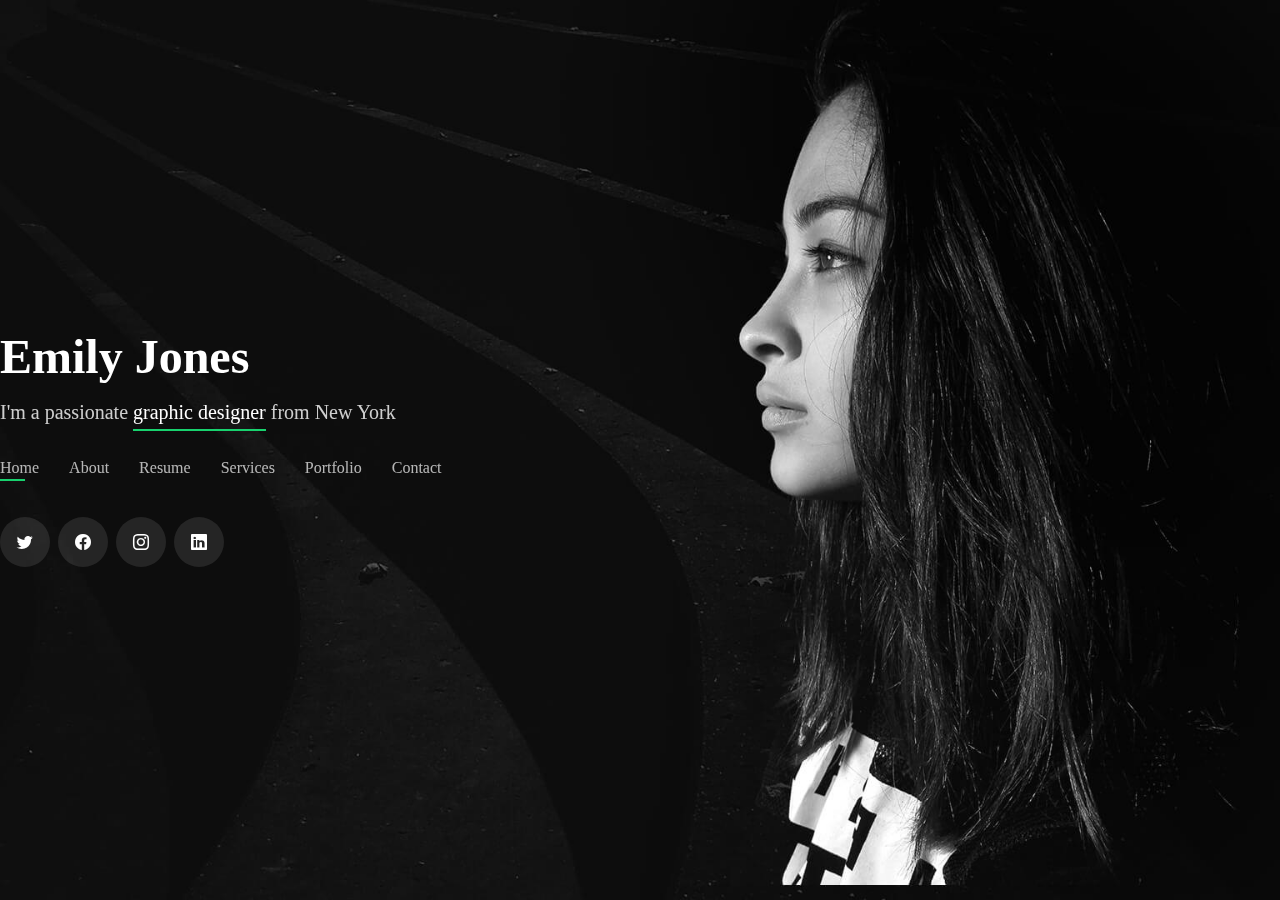
<file: min-pro/HTML/index.html>
<!DOCTYPE html>
<html lang="en">
  <head>
    <meta charset="UTF-8" />
    <meta http-equiv="X-UA-Compatible" content="IE=edge" />
    <meta name="viewport" content="width=device-width, initial-scale=1.0" />
    <title>Emily jones</title>
    <link
      href="https://cdn.jsdelivr.net/npm/bootstrap@5.3.0-alpha3/dist/css/bootstrap.min.css"
      rel="stylesheet"
      integrity="sha384-KK94CHFLLe+nY2dmCWGMq91rCGa5gtU4mk92HdvYe+M/SXH301p5ILy+dN9+nJOZ"
      crossorigin="anonymous"
    />
    <link
      rel="stylesheet"
      href="https://cdn.jsdelivr.net/npm/bootstrap-icons@1.10.5/font/bootstrap-icons.css"
    />
    <link rel=" stylesheet" href="../index.css" />
  </head>
  <body>
    <section id="home">
      <div class="container">
        <h1>Emily Jones</h1>
        <p>I'm a passionate <span>graphic designer</span> from New York</p>
        <nav class="navbar">
          <ul>
            <li>
              <a class="c1 active" href="">Home</a>
            </li>
            <li><a class="c1" href="./about.html">About</a></li>
            <li><a class="c1" href="./Resume.html">Resume</a></li>
            <li><a class="c1" href="./Sevices.html">Services</a></li>
            <li><a class="c1" href="./Portfolio.html">Portfolio</a></li>
            <li><a class="c1" href="./contact.html">Contact</a></li>
          </ul>
        </nav>
        <div class="social-links">
          <a href="#" class="twitter"><i class="bi bi-twitter"></i></a>
          <a href="#" class="facebook"><i class="bi bi-facebook"></i></a
          ><a href="#" class="instagram"><i class="bi bi-instagram"></i></a
          ><a href="#" class="linkedin"><i class="bi bi-linkedin"></i></a>
        </div>
      </div>
    </section>
    <script
      src="https://cdn.jsdelivr.net/npm/bootstrap@5.3.0-alpha3/dist/js/bootstrap.bundle.min.js"
      integrity="sha384-ENjdO4Dr2bkBIFxQpeoTz1HIcje39Wm4jDKdf19U8gI4ddQ3GYNS7NTKfAdVQSZe"
      crossorigin="anonymous"
    ></script>
    <script src="../index.js"></script>
  </body>
</html>
</file>
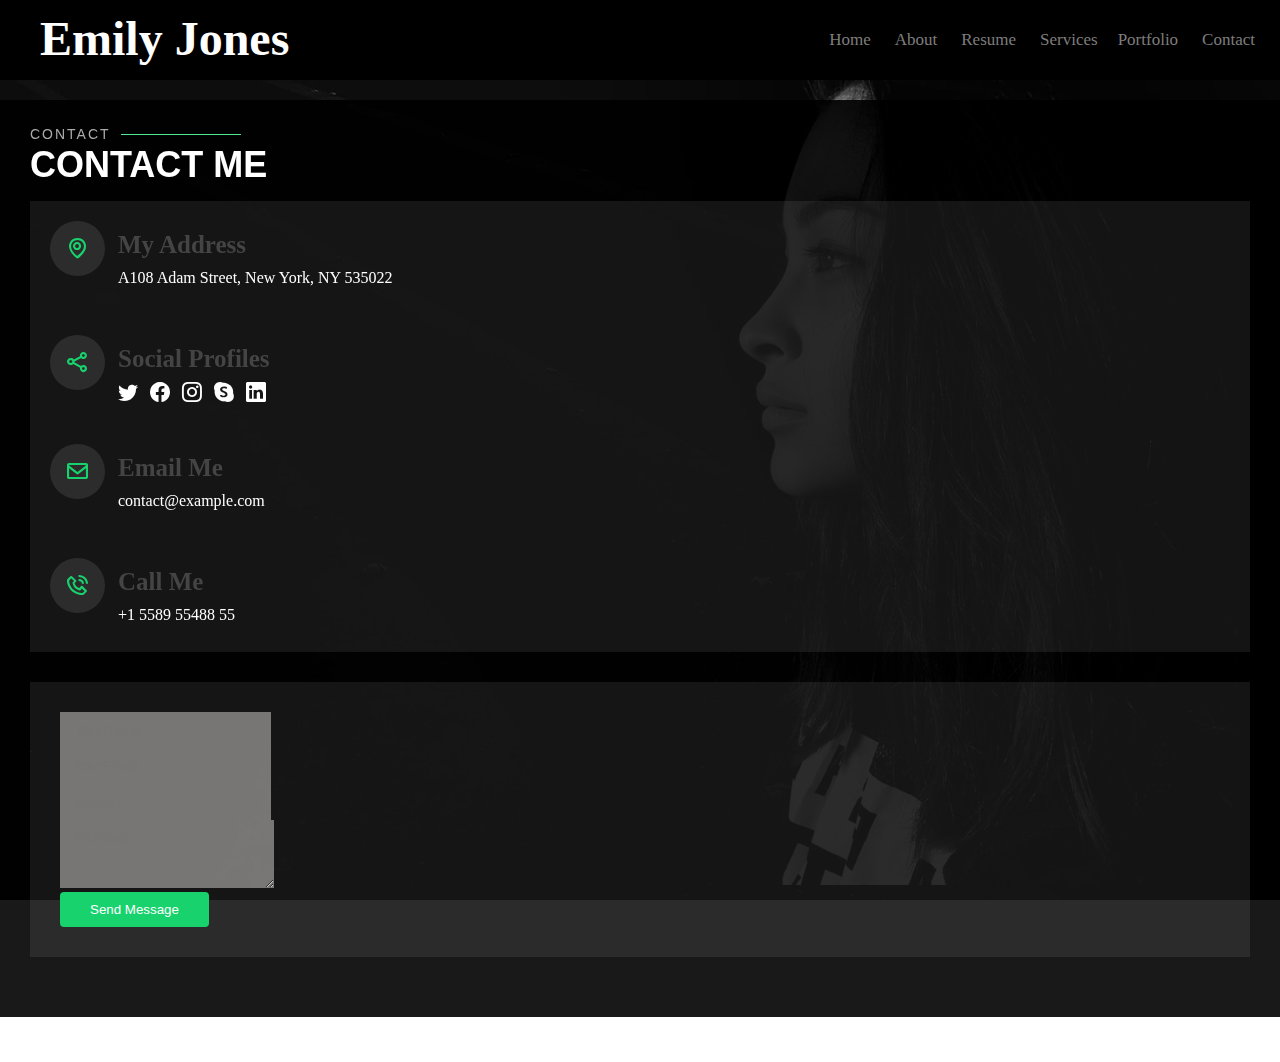
<file: min-pro/HTML/contact.html>
<!DOCTYPE html>
<html lang="en">
  <head>
    <meta charset="UTF-8" />
    <meta http-equiv="X-UA-Compatible" content="IE=edge" />
    <meta name="viewport" content="width=device-width, initial-scale=1.0" />
    <title>Contact</title>
    <link
      href="https://cdn.jsdelivr.net/npm/bootstrap@5.3.0-alpha3/dist/css/bootstrap.min.css"
      rel="stylesheet"
      integrity="sha384-KK94CHFLLe+nY2dmCWGMq91rCGa5gtU4mk92HdvYe+M/SXH301p5ILy+dN9+nJOZ"
      crossorigin="anonymous"
    />
    <link
      rel="stylesheet"
      href="https://cdn.jsdelivr.net/npm/bootstrap-icons@1.10.5/font/bootstrap-icons.css"
    />
    <link rel=" stylesheet" href="../vendor/boxicons/css/boxicons.min.css" />
    <link rel=" stylesheet" href="../index.css" />
  </head>
  <body>
    <section id="nav">
      <div class="container">
        <h1 class="text-about">Emily Jones</h1>
        <div class="boxs">
          <div class="bar1"></div>
          <div class="bar2"></div>
          <div class="bar3"></div>
        </div>

        <div class="nv">
          <a href="./index.html">Home</a>
          <a href="./about.html">About</a>
          <a href="./Resume.html">Resume</a>
          <a href="./Sevices.html">Services</a
          ><a href="./Portfolio.html">Portfolio</a>
          <a href="./contact.html">Contact</a>
        </div>
      </div>
    </section>
    <section id="Contact" class="contact section-show">
      <div class="container contact-me">
        <div class="section-title">
          <h2>CONTACT</h2>
          <p>CONTACT ME</p>
        </div>
        <div class="row d-flex gy-3">
          <div class="col-md-6">
            <div class="info-box">
              <span> <i class="bx bx-map"></i></span>
              <h3>My Address</h3>
              <p>A108 Adam Street, New York, NY 535022</p>
            </div>
          </div>
          <div class="col-md-6">
            <div class="info-box">
              <span> <i class="bx bx-share-alt"></i></span>
              <h3>Social Profiles</h3>
              <ul>
                <li><i class="bi bi-twitter"></i></li>
                <li><i class="bi bi-facebook"></i></li>
                <li><i class="bi bi-instagram"></i></li>
                <li><i class="bi bi-skype"></i></li>
                <li><i class="bi bi-linkedin"></i></li>
              </ul>
            </div>
          </div>
          <div class="col-md-6">
            <div class="info-box">
              <span> <i class="bx bx-envelope"></i></span>
              <h3>Email Me</h3>
              <p>contact@example.com</p>
            </div>
          </div>
          <div class="col-md-6">
            <div class="info-box">
              <span> <i class="bx bx-phone-call"></i></span>
              <h3>Call Me</h3>
              <p>+1 5589 55488 55</p>
            </div>
          </div>
        </div>
        <form action="" class="form-info">
          <div class="row d-flex justify-content-center gy-3">
            <div class="col-md-6 form-group">
              <input type="text" class="form-control" placeholder="YourName" />
            </div>
            <div class="col-md-6 form-group">
              <input type="text" class="form-control" placeholder="YourEmail" />
            </div>
          </div>
          <div class="form-group mt-3">
            <input
              type="text"
              class="form-control"
              name="subject"
              id="subject"
              placeholder="Subject"
              required=""
            />
          </div>
          <div class="mb-3">
            <label
              for="exampleFormControlTextarea1"
              class="form-label"
              placeholder="Massage"
            ></label>
            <textarea
              placeholder="Massage "
              class="form-control"
              id="exampleFormControlTextarea1"
              rows="3"
            ></textarea>
          </div>
          <div class="text-center">
            <button type="submit">Send Message</button>
          </div>
        </form>
      </div>
    </section>
    <script
      src="https://cdn.jsdelivr.net/npm/bootstrap@5.3.0-alpha3/dist/js/bootstrap.bundle.min.js"
      integrity="sha384-ENjdO4Dr2bkBIFxQpeoTz1HIcje39Wm4jDKdf19U8gI4ddQ3GYNS7NTKfAdVQSZe"
      crossorigin="anonymous"
    ></script>
    <script src="../index.js"></script>
  </body>
</html>
</file>
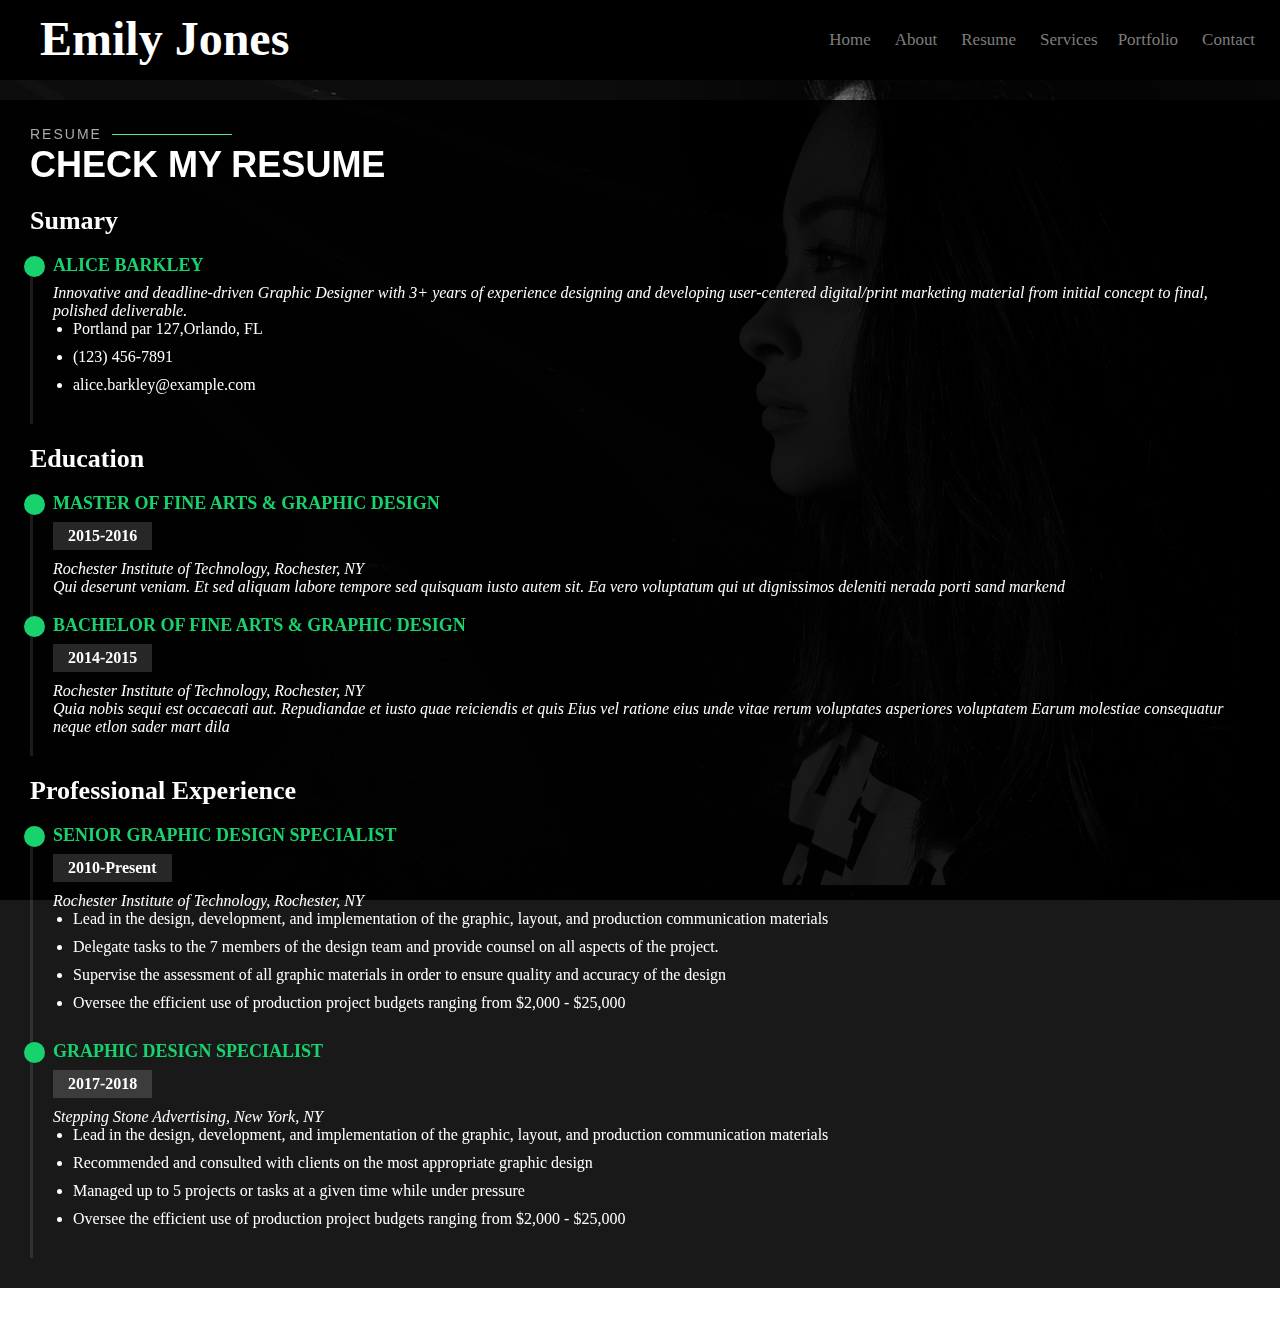
<file: min-pro/HTML/Resume.html>
<!DOCTYPE html>
<html lang="en">
  <head>
    <meta charset="UTF-8" />
    <meta http-equiv="X-UA-Compatible" content="IE=edge" />
    <meta name="viewport" content="width=device-width, initial-scale=1.0" />
    <title>Resume</title>
    <link rel="stylesheet" href="../index.css" />
    <link
      href="https://cdn.jsdelivr.net/npm/bootstrap@5.3.0-alpha3/dist/css/bootstrap.min.css"
      rel="stylesheet"
      integrity="sha384-KK94CHFLLe+nY2dmCWGMq91rCGa5gtU4mk92HdvYe+M/SXH301p5ILy+dN9+nJOZ"
      crossorigin="anonymous"
    />
    <link
      rel="stylesheet"
      href="https://cdn.jsdelivr.net/npm/swiper@9/swiper-bundle.min.css"
    />
    <link
      rel="stylesheet"
      href="https://cdn.jsdelivr.net/npm/bootstrap-icons@1.10.5/font/bootstrap-icons.css"
    />
    <link rel="stylesheet" href="../vendor/remixicon/remixicon.css" />
    <link rel="stylesheet" href="../vendor/boxicons/css/boxicons.min.css" />
  </head>
  <body>
    <section id="nav">
      <div class="container">
        <h1 class="text-about">Emily Jones</h1>
        <div class="boxs">
          <div class="bar1"></div>
          <div class="bar2"></div>
          <div class="bar3"></div>
        </div>

        <div class="nv">
          <a href="./index.html">Home</a>
          <a href="./about.html">About</a>
          <a href="./Resume.html">Resume</a>
          <a href="./Sevices.html">Services</a
          ><a href="./Portfolio.html">Portfolio</a>
          <a href="./contact.html">Contact</a>
        </div>
      </div>
    </section>
    <section id="Resume" class="Resume section-show">
      <div class="container Resume-me">
        <div class="section-title">
          <h2>RESUME</h2>
          <p>CHECK MY RESUME</p>
        </div>
        <div class="row d-flex">
          <div class="col-lg-6">
            <h2>Sumary</h2>
            <div class="Resume-box1 pb-0">
              <h3>ALICE BARKLEY</h3>
              <p>
                Innovative and deadline-driven Graphic Designer with 3+ years of
                experience designing and developing user-centered digital/print
                marketing material from initial concept to final, polished
                deliverable.
              </p>
              <ul>
                <li>Portland par 127,Orlando, FL</li>
                <li>(123) 456-7891</li>
                <li>alice.barkley@example.com</li>
              </ul>
            </div>
            <h2>Education</h2>
            <div class="Resume-box1">
              <h3>MASTER OF FINE ARTS & GRAPHIC DESIGN</h3>
              <h5>2015-2016</h5>
              <p>Rochester Institute of Technology, Rochester, NY</p>
              <p>
                Qui deserunt veniam. Et sed aliquam labore tempore sed quisquam
                iusto autem sit. Ea vero voluptatum qui ut dignissimos deleniti
                nerada porti sand markend
              </p>
            </div>
            <div class="Resume-box1">
              <h3>BACHELOR OF FINE ARTS & GRAPHIC DESIGN</h3>
              <h5>2014-2015</h5>
              <p>Rochester Institute of Technology, Rochester, NY</p>
              <p>
                Quia nobis sequi est occaecati aut. Repudiandae et iusto quae
                reiciendis et quis Eius vel ratione eius unde vitae rerum
                voluptates asperiores voluptatem Earum molestiae consequatur
                neque etlon sader mart dila
              </p>
            </div>
          </div>
          <div class="col-lg-6">
            <h2>Professional Experience</h2>
            <div class="Resume-box1">
              <h3>SENIOR GRAPHIC DESIGN SPECIALIST</h3>
              <h5>2010-Present</h5>
              <p>Rochester Institute of Technology, Rochester, NY</p>

              <ul>
                <li>
                  Lead in the design, development, and implementation of the
                  graphic, layout, and production communication materials
                </li>
                <li>
                  Delegate tasks to the 7 members of the design team and provide
                  counsel on all aspects of the project.
                </li>
                <li>
                  Supervise the assessment of all graphic materials in order to
                  ensure quality and accuracy of the design
                </li>
                <li>
                  Oversee the efficient use of production project budgets
                  ranging from $2,000 - $25,000
                </li>
              </ul>
            </div>

            <div class="Resume-box1">
              <h3>GRAPHIC DESIGN SPECIALIST</h3>
              <h5>2017-2018</h5>
              <p>Stepping Stone Advertising, New York, NY</p>

              <ul>
                <li>
                  Lead in the design, development, and implementation of the
                  graphic, layout, and production communication materials
                </li>
                <li>
                  Recommended and consulted with clients on the most appropriate
                  graphic design
                </li>
                <li>
                  Managed up to 5 projects or tasks at a given time while under
                  pressure
                </li>
                <li>
                  Oversee the efficient use of production project budgets
                  ranging from $2,000 - $25,000
                </li>
              </ul>
            </div>
          </div>
        </div>
      </div>
    </section>
    <script
      src="https://cdn.jsdelivr.net/npm/bootstrap@5.3.0-alpha3/dist/js/bootstrap.bundle.min.js"
      integrity="sha384-ENjdO4Dr2bkBIFxQpeoTz1HIcje39Wm4jDKdf19U8gI4ddQ3GYNS7NTKfAdVQSZe"
      crossorigin="anonymous"
    ></script>
    <script src="../index.js"></script>
  </body>
</html>
</file>
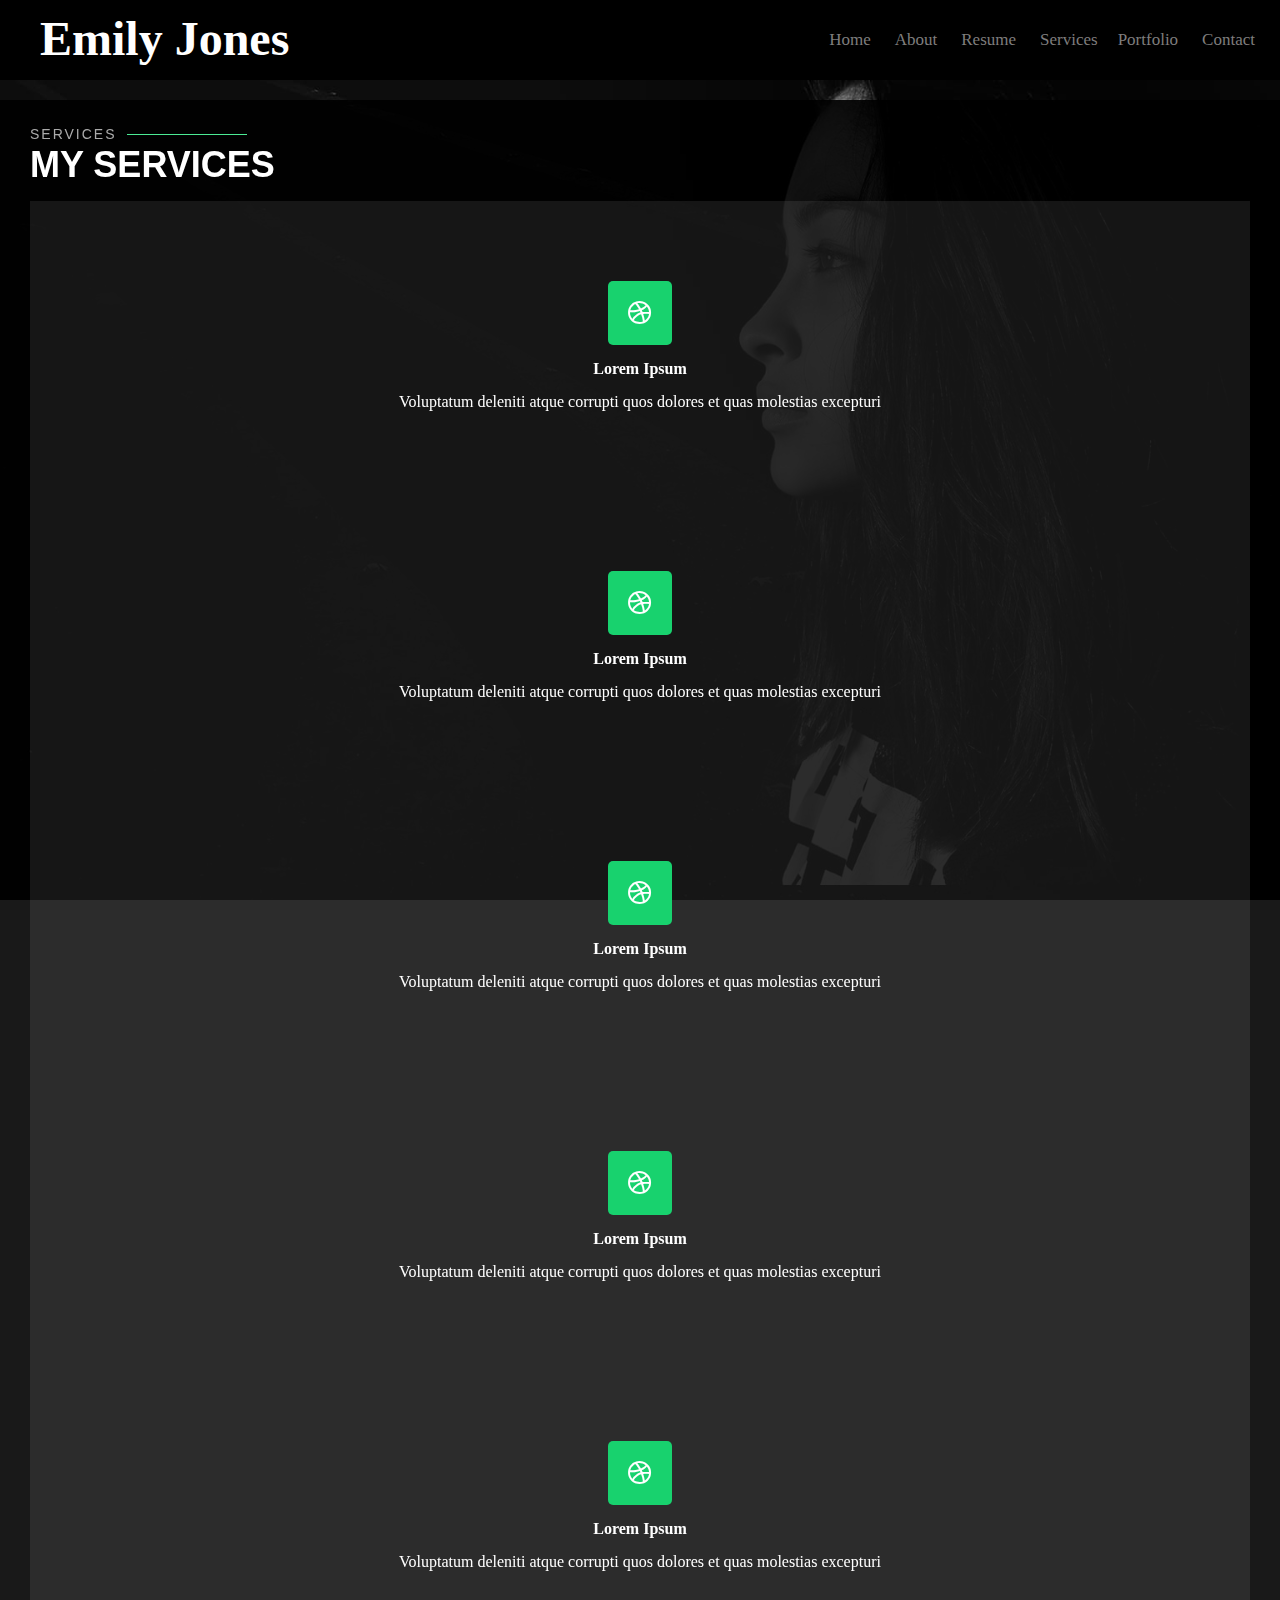
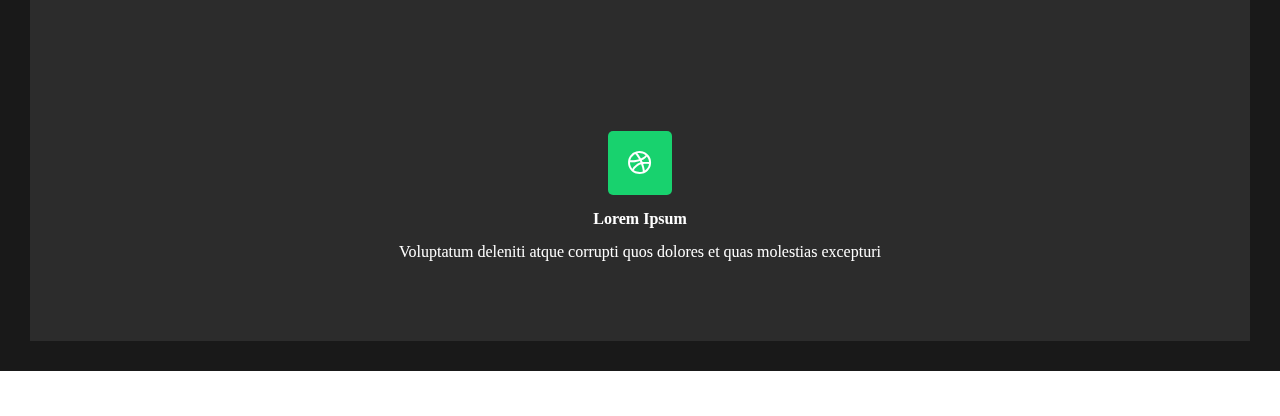
<file: min-pro/HTML/Sevices.html>
<!DOCTYPE html>
<html lang="en">
  <head>
    <meta charset="UTF-8" />
    <meta http-equiv="X-UA-Compatible" content="IE=edge" />
    <meta name="viewport" content="width=device-width, initial-scale=1.0" />
    <title>Serivces</title>
    <link
      href="https://cdn.jsdelivr.net/npm/bootstrap@5.3.0-alpha3/dist/css/bootstrap.min.css"
      rel="stylesheet"
      integrity="sha384-KK94CHFLLe+nY2dmCWGMq91rCGa5gtU4mk92HdvYe+M/SXH301p5ILy+dN9+nJOZ"
      crossorigin="anonymous"
    />
    <link
      rel="stylesheet"
      href="https://cdn.jsdelivr.net/npm/bootstrap-icons@1.10.5/font/bootstrap-icons.css"
    />
    <link rel=" stylesheet" href="../vendor/boxicons/css/boxicons.min.css" />
    <link rel=" stylesheet" href="../index.css" />
  </head>
  <body>
    <section id="nav">
      <div class="container">
        <h1 class="text-about">Emily Jones</h1>
        <div class="boxs">
          <div class="bar1"></div>
          <div class="bar2"></div>
          <div class="bar3"></div>
        </div>

        <div class="nv">
          <a href="./index.html">Home</a>
          <a href="./about.html">About</a>
          <a href="./Resume.html">Resume</a>
          <a href="./Sevices.html">Services</a
          ><a href="./Portfolio.html">Portfolio</a>
          <a href="./contact.html">Contact</a>
        </div>
      </div>
    </section>
    <section id="Services" class="services section-show">
      <div class="container services-me">
        <div class="section-title">
          <h2>SERVICES</h2>
          <p>MY SERVICES</p>
        </div>
        <div class="row d-flex gy-3">
          <div class="col-lg-4 col-md-6 d-flex align-items-stretch">
            <div class="card">
              <div class="card-icon">
                <i class="bx bxl-dribbble"></i>
              </div>
              <h4>Lorem Ipsum</h4>
              <p>
                Voluptatum deleniti atque corrupti quos dolores et quas
                molestias excepturi
              </p>
            </div>
          </div>
          <div class="col-lg-4 col-md-6">
            <div class="card">
              <div class="card-icon">
                <i class="bx bxl-dribbble"></i>
              </div>
              <h4>Lorem Ipsum</h4>
              <p>
                Voluptatum deleniti atque corrupti quos dolores et quas
                molestias excepturi
              </p>
            </div>
          </div>
          <div class="col-lg-4 col-md-6">
            <div class="card">
              <div class="card-icon">
                <i class="bx bxl-dribbble"></i>
              </div>
              <h4>Lorem Ipsum</h4>
              <p>
                Voluptatum deleniti atque corrupti quos dolores et quas
                molestias excepturi
              </p>
            </div>
          </div>
          <div class="col-lg-4 col-md-6">
            <div class="card">
              <div class="card-icon">
                <i class="bx bxl-dribbble"></i>
              </div>
              <h4>Lorem Ipsum</h4>
              <p>
                Voluptatum deleniti atque corrupti quos dolores et quas
                molestias excepturi
              </p>
            </div>
          </div>
          <div class="col-lg-4 col-md-6">
            <div class="card">
              <div class="card-icon">
                <i class="bx bxl-dribbble"></i>
              </div>
              <h4>Lorem Ipsum</h4>
              <p>
                Voluptatum deleniti atque corrupti quos dolores et quas
                molestias excepturi
              </p>
            </div>
          </div>
          <div class="col-lg-4 col-md-6">
            <div class="card">
              <div class="card-icon">
                <i class="bx bxl-dribbble"></i>
              </div>
              <h4>Lorem Ipsum</h4>
              <p>
                Voluptatum deleniti atque corrupti quos dolores et quas
                molestias excepturi
              </p>
            </div>
          </div>
        </div>
      </div>
    </section>
    <script
      src="https://cdn.jsdelivr.net/npm/bootstrap@5.3.0-alpha3/dist/js/bootstrap.bundle.min.js"
      integrity="sha384-ENjdO4Dr2bkBIFxQpeoTz1HIcje39Wm4jDKdf19U8gI4ddQ3GYNS7NTKfAdVQSZe"
      crossorigin="anonymous"
    ></script>
    <script src="../index.js"></script>
  </body>
</html>
</file>
<file: min-pro/index.css>
* {
  margin: 0;
  padding: 0;
  box-sizing: border-box;
}

body::before {
  content: "";
  position: fixed;
  background: #040404 url("./img/bg.jpg") top right no-repeat;
  background-size: cover;
  left: 0;
  right: 0;
  top: 0;
  height: 100vh;
  z-index: -1;
}

#home {
  transition: ease-in-out 0.3s;
  position: relative;
  height: 100vh;
  display: flex;
  align-items: center;
  z-index: 997;
  overflow-y: auto;
}

h1 {
  color: #fff;
  font-size: 48px;
  margin: 0;
  padding: 0;
  line-height: 1;
  font-weight: 700;
}
#home .container p {
  margin-top: 20px;
  font-size: 20px;
  color: rgba(255, 255, 255, 0.8);
}
#home .container p span {
  color: #fff;
  border-bottom: 2px solid #18d26e;
  padding-bottom: 6px;
}
.navbar {
  margin-top: 35px;
}
.navbar ul {
  padding: 0;
  margin: 0;
  display: flex;
  list-style-type: none;
  align-items: center;
}
.navbar li {
  position: relative;
}
.navbar li + li {
  margin-left: 30px;
}
.navbar li .c1 {
  cursor: pointer;
  text-decoration: none;
  display: flex;
  align-items: center;
  justify-content: space-between;
  color: rgba(255, 255, 255, 0.7);
  transition: all 2s;
}

.navbar .c1.active::before {
  width: 25px;
  content: "";
  left: 0;
  position: absolute;
  bottom: -4px;
  height: 2px;
  background-color: #18d26e;
}

.navbar .c1:hover::before {
  width: 25px;
  content: "";
  left: 0;
  position: absolute;
  bottom: -4px;
  height: 2px;

  background-color: #18d26e;
  transition: all 0.4s ease-in-out 0s;
}
.navbar li .c1:hover {
  color: #fff;
}
.social-links {
  display: flex;
  margin-top: 40px;
}
.social-links a {
  display: flex;
  justify-content: center;
  align-items: center;
  border-radius: 50%;
  color: #fff;
  margin-right: 8px;
  background-color: rgba(255, 255, 255, 0.1);
  width: 50px;
  height: 50px;
  line-height: 1px;
}
.social-links a:hover {
  background-color: #18d26e;
}
@media screen and (max-width: 678px) {
  #home .container {
    display: flex;
    flex-direction: column;
    align-items: center;
  }
  .navbar {
    display: none;
  }
}
/* About nav*/

#nav {
  background-color: #000000;
  z-index: 999;
  position: fixed;
  padding: 15px 0;
  width: 100%;
  display: block;
  transition: top 0.3s;
}

/* .nv a {
  display: flex;
  justify-content: center;
  color: #f2f2f2;
  text-align: center;
  padding: 14px 16px;
  cursor: pointer;
  text-decoration: none;
  margin: 0 10px;
  font-size: 17px;
  transition: all 2s;
  color: rgba(255, 255, 255, 0.7);
} */
.nv {
  float: right;
  padding: 15px;
  display: block;
}
.nv a {
  transition: all 2s;
  color: rgba(255, 255, 255, 0.7);
  margin: 0 10px;
  color: rgb(126, 125, 125);
  text-align: center;
  cursor: pointer;
  text-decoration: none;
  font-size: 17px;
}
.nv a:hover {
  padding-bottom: 1px;
  border-bottom: 2px solid #18d26e;
  transition: all 0.4s ease-in-out 0s;
}
.nv a:hover {
  color: #fff;
}

.text-about {
  float: left;
  display: block;

  color: #ffffff;
  text-align: center;

  text-decoration: none;
  font-weight: bolder;

  font-size: 48px;
  margin: 0 40px;

  line-height: 1;
}

.boxs {
  cursor: pointer;
}
.bar1,
.bar2,
.bar3 {
  position: relative;

  left: 10px;
  width: 35px;
  height: 5px;
  background-color: #333;
  margin: 6px 0;
  transition: 0.4s;
}

.change .bar1 {
  transform: translate(0, 11px) rotate(-45deg);
}

.change .bar2 {
  opacity: 0;
}

.change .bar3 {
  transform: translate(0, -11px) rotate(45deg);
}
@media screen and (max-width: 676px) {
  .text-about {
    display: none;
  }
  .nv {
    display: none;
  }
  .nv a {
    display: flex;
    justify-content: center;
    padding: 15px;
    margin: 5px;
  }
}
@media screen and (min-width: 676px) {
  .boxs {
    display: none;
  }
}
/*aboutme*/

#aboutme.section-show {
  top: 100px;
  bottom: auto;
  opacity: 1;
  padding-bottom: 45px;
}
#aboutme {
  overflow: hidden;
  position: absolute;
  width: 100%;
  top: 140px;
  bottom: 100%;
  opacity: 0;
  transition: ease-in-out 0.4s;
  z-index: 2;
}
#aboutme .container {
  background: rgba(0, 0, 0, 0.9);
  padding: 30px;
}
#aboutme .section-title h2 {
  font-size: 14px;
  font-weight: 500;

  line-height: 1px;
  margin: 0 0 20px 0;
  letter-spacing: 2px;
  text-transform: uppercase;
  color: #aaaaaa;
  font-family: "Poppins", sans-serif;
}
#aboutme .section-title h2::after {
  content: "";
  width: 120px;
  height: 1px;
  display: inline-block;
  background: #4ceb95;
  margin: 4px 10px;
}
#aboutme .section-title p {
  margin: -5px 0 15px 0;
  font-size: 36px;
  font-weight: 700;
  text-transform: uppercase;
  font-family: "Poppins", sans-serif;
  color: #fff;
}
.content {
  color: #fff;
  padding: 0;
  margin: 0;
}

.about-me .content ul li {
  margin-bottom: 20px;
  display: flex;
  align-items: center;
}
.about-me .content ul i {
  font-size: 16px;
  margin-right: 5px;
  color: #18d26e;
  line-height: 0;
}
.about-me .content ul strong {
  margin-right: 10px;
}

.content p {
  margin-top: 10px;
}
.content h3 {
  color: #18d26e;
  margin: 0;
  font-weight: 700;
  font-size: 26px;
}
.container .content ul {
  list-style: none;
  padding: 0;
}
.about-me .content p:last-child {
  margin-bottom: 0;
}
.counter .shadow {
  color: #fff;
  position: relative;
  padding: 30px 30px 25px 30px;
  width: 100%;
  padding: 20px;
  text-align: center;
  background: rgba(255, 255, 255, 0.08);
}
.shadow i {
  color: #18d26e;
  font-size: 25px;
  border-radius: 50px;
  padding: 12px;
  transform: translateX(-50%);
  position: absolute;
  top: -25px;
  line-height: 0;
  left: 50%;
  background: rgba(255, 255, 255, 0.1);
}
.counter .shadow span {
  padding: 10px 0;
  font-size: 36px;
  display: block;
  font-weight: 600;
  color: #fff;
}
.counter .shadow p {
  padding: 10px 0;
  margin: 0;
  font-family: "Raleway", sans-serif;
  font-size: 14px;
}
.skills .skill-title h2 {
  font-size: 14px;
  font-weight: 500;

  line-height: 1px;
  margin: 0 0 20px 0;
  letter-spacing: 2px;
  text-transform: uppercase;
  color: #aaaaaa;
  font-family: "Poppins", sans-serif;
}
.skills .skill-title h2::after {
  content: "";
  width: 120px;
  height: 1px;
  display: inline-block;
  background: #4ceb95;
  margin: 4px 10px;
}
.skills .progress {
  height: 60px;
  display: block;
  background: none;
  border-radius: 0;
}
.skills .progress .skill {
  padding: 10px 0;
  margin: 0;
  text-transform: uppercase;
  display: block;
  font-weight: 600;
  font-family: "Poppins", sans-serif;
  color: #fff;
}
.skills .progress .skill .val {
  float: right;
  font-style: normal;
}
.intrested .intrested-title h2 {
  font-size: 14px;
  font-weight: 500;

  line-height: 1px;
  margin: 0 0 20px 0;
  letter-spacing: 2px;
  text-transform: uppercase;
  color: #aaaaaa;
  font-family: "Poppins", sans-serif;
}
.intrested .intrested-title h2::after {
  content: "";
  width: 120px;
  height: 1px;
  display: inline-block;
  background: #4ceb95;
  margin: 4px 10px;
}
.intrested-box {
  display: flex;
  align-items: center;
  color: #fff;
  position: relative;
  padding: 20px;
  width: 100%;
  margin: 15px;
  transition: ease-in-out 0.3s;
  text-align: center;
  background: rgba(255, 255, 255, 0.08);
}
.intrested .intrested-box i {
  font-size: 32px;
  margin-right: 5px;
  line-height: 1;
}
.intrested .intrested-box p {
  font-weight: 700;
  margin: 0;
  padding: 0;
  line-height: 1;
  font-size: 16px;
}
.swiper {
  width: 100%;
  height: 100%;
}

.box-item {
  display: flex;
  align-items: center;
  color: #fff;
  position: relative;
  padding: 20px;
  width: 100%;
  margin: 35px;
  transition: ease-in-out 0.3s;
  text-align: center;
  background: rgba(255, 255, 255, 0.08);
}

.swiper-wrapper .box-item img {
  width: 90px;
  border-radius: 50%;
  margin: -40px 0 0 40px;
  position: relative;
  top: 25px;
  z-index: 2;
  border: 6px solid rgba(255, 255, 255, 0.12);
  transition: all 0.5s;
}
.swiper-wrapper .box-item img:hover {
  border: 6px solid #4ceb95;
}
.swiper-wrapper .box-item .box-img::after {
  content: "";
  width: 120px;
  height: 3px;
  position: relative;
  bottom: -15px;
  left: 15px;
  display: inline-block;
  background: #4ceb95;
  margin: 4px 10px;
}
/*Resume*/
#Resume.section-show {
  top: 100px;
  bottom: auto;
  opacity: 1;
  padding-bottom: 45px;
}
#Resume {
  overflow: hidden;
  position: absolute;
  width: 100%;
  top: 140px;
  bottom: 100%;
  opacity: 0;
  transition: ease-in-out 0.4s;
  z-index: 2;
}
#Resume .container {
  background: rgba(0, 0, 0, 0.9);
  padding: 30px;
}

#Resume .section-title h2 {
  font-size: 14px;
  font-weight: 500;

  line-height: 1px;
  margin: 0 0 20px 0;
  letter-spacing: 2px;
  text-transform: uppercase;
  color: #aaaaaa;
  font-family: "Poppins", sans-serif;
}
#Resume .section-title h2::after {
  content: "";
  width: 120px;
  height: 1px;
  display: inline-block;
  background: #4ceb95;
  margin: 4px 10px;
}
#Resume .section-title p {
  margin: -15px 0 15px 0;
  font-size: 36px;
  font-weight: 700;
  text-transform: uppercase;
  font-family: "Poppins", sans-serif;
  color: #fff;
}
#Resume .Resume-box1 {
  border-left: 3px solid rgba(255, 255, 255, 0.1);
  padding: 0 0 20px 20px;
  position: relative;
}
#Resume .Resume-box1 h3 {
  color: #18d26e;
  font-size: 18px;
  font-weight: bold;
  text-transform: uppercase;
  margin-bottom: 10px;
  line-height: 18px;
}
#Resume .Resume-box1 p {
  font-style: italic;
  margin-top: 0;
  color: #fff;
}
#Resume .Resume-box1 ul {
  padding-left: 20px;
}
#Resume .Resume-box1 ul li {
  padding-bottom: 10px;
  color: #fff;
}

#Resume .row h2 {
  font-size: 26px;
  font-weight: 700;
  margin-top: 20px;
  margin-bottom: 20px;
  color: #fff;
}

#Resume .Resume-box1::before {
  content: "";
  position: absolute;

  width: 17px;
  height: 17px;
  border-radius: 50px;
  background-color: #18d26e;
  border: 2px solid #18d26e;
  top: 0;
  left: -9px;
}
#Resume .Resume-box1 h5 {
  display: inline-block;
  color: #fff;
  font-size: 16px;
  background: rgba(255, 255, 255, 0.15);
  padding: 5px 15px;
  margin-bottom: 10px;
}
/*Serivices*/
#Services.section-show {
  top: 100px;
  bottom: auto;
  opacity: 1;
  padding-bottom: 45px;
}
#Services {
  overflow: hidden;
  position: absolute;
  width: 100%;
  top: 140px;
  bottom: 100%;
  opacity: 0;
  transition: ease-in-out 0.4s;
  z-index: 2;
}
#Services .container {
  background: rgba(0, 0, 0, 0.9);
  padding: 30px;
}
#Services .section-title h2 {
  font-size: 14px;
  font-weight: 500;

  line-height: 1px;
  margin: 0 0 20px 0;
  letter-spacing: 2px;
  text-transform: uppercase;
  color: #aaaaaa;
  font-family: "Poppins", sans-serif;
}
#Services .section-title h2::after {
  content: "";
  width: 120px;
  height: 1px;
  display: inline-block;
  background: #4ceb95;
  margin: 4px 10px;
}
#Services .section-title p {
  margin: -15px 0 15px 0;
  font-size: 36px;
  font-weight: 700;
  text-transform: uppercase;
  font-family: "Poppins", sans-serif;
  color: #fff;
}
#Services .card {
  text-align: center;
  background: rgba(204, 204, 204, 0.1);
  padding: 80px 20px;
  transition: all ease-in-out 0.3s;
}
#Services .card .card-icon {
  display: flex;
  justify-content: center;
  align-items: center;
  width: 64px;
  border-radius: 5px;
  transition: all 0.3s ease-out 0s;
  margin-bottom: 10px;
  height: 64px;
  margin: 0 auto;
  transform-style: preserve-3d;
  background-color: #18d26e;
}
#Services .card h4 {
  color: #fff;
  font-weight: bold;
  margin: 15px;
}
#Services .card p {
  color: #fff;
}

#Services .card-icon i {
  color: #fff;
  font-size: 28px;
}

#Services .card:hover {
  transform: rotate(-2deg);
  transition: all 0.5s;
}
/*contact*/
#Contact.section-show {
  top: 100px;
  bottom: auto;
  opacity: 1;
  padding-bottom: 45px;
}
#Contact {
  overflow: hidden;
  position: absolute;
  width: 100%;
  top: 140px;
  bottom: 100%;
  opacity: 0;
  transition: ease-in-out 0.4s;
  z-index: 2;
}
#Contact .container {
  background: rgba(0, 0, 0, 0.9);
  padding: 30px;
}
#Contact .section-title h2 {
  font-size: 14px;
  font-weight: 500;

  line-height: 1px;
  margin: 0 0 20px 0;
  letter-spacing: 2px;
  text-transform: uppercase;
  color: #aaaaaa;
  font-family: "Poppins", sans-serif;
}
#Contact .section-title h2::after {
  content: "";
  width: 120px;
  height: 1px;
  display: inline-block;
  background: #4ceb95;
  margin: 4px 10px;
}
#Contact .section-title p {
  margin: -15px 0 15px 0;
  font-size: 36px;
  font-weight: 700;
  text-transform: uppercase;
  font-family: "Poppins", sans-serif;
  color: #fff;
}
#Contact .info-box {
  color: #444444;
  padding: 20px;
  width: 100%;
  background: rgba(255, 255, 255, 0.08);
}
#Contact .info-box span i {
  color: #18d26e;
  font-size: 25px;
  border-radius: 50px;
  width: 55px;
  height: 55px;
  float: left;
  line-height: 1;
  padding: 15px;
  background: rgba(255, 255, 255, 0.1);
}
#Contact .info-box h3 {
  font-size: 25px;
  font-weight: bold;
  margin: 10px 0 8px 68px;
}
#Contact .info-box p {
  color: #fff;
  margin: 10px 0 8px 68px;
}
#Contact .info-box ul {
  list-style-type: none;
  display: flex;
  font-size: 20px;
  margin: 5px 0 0 68px;
  color: #fff;
  padding: 0;
}
#Contact .info-box li i {
  line-height: 1;
  margin-right: 12px;
  transition: 0.3s;
}
#Contact .info-box ul li i:hover {
  color: #18d26e;
}
/*form*/
.form-info {
  padding: 30px;
  margin: 30px 0;
  background: rgba(255, 255, 255, 0.08);
}
.contact .form-info input,
.contact .form-info textarea {
  border-radius: 0;
  box-shadow: none;
  font-size: 14px;
  background-color: rgba(241, 235, 235, 0.45);
  border: 0;
  transition: 0.3s;
  color: #ffffff;
  padding: 10px 15px;
}
.contact .form-info button[type="submit"] {
  background: #18d26e;
  border: 0;
  padding: 10px 30px;
  color: #fff;
  transition: 0.4s;
  border-radius: 4px;
}
/*Portfolio*/
#Portfolio.section-show {
  top: 100px;
  bottom: auto;
  opacity: 1;
  padding-bottom: 45px;
}
#Portfolio {
  overflow: hidden;
  position: absolute;
  width: 100%;
  top: 140px;
  bottom: 100%;
  opacity: 0;
  transition: ease-in-out 0.4s;
  z-index: 2;
}
#Portfolio .container {
  background: rgba(0, 0, 0, 0.9);
  padding: 30px;
}
#Portfolio .section-title h2 {
  font-size: 14px;
  font-weight: 500;

  line-height: 1px;
  margin: 0 0 20px 0;
  letter-spacing: 2px;
  text-transform: uppercase;
  color: #aaaaaa;
  font-family: "Poppins", sans-serif;
}
#Portfolio .section-title h2::after {
  content: "";
  width: 120px;
  height: 1px;
  display: inline-block;
  background: #4ceb95;
  margin: 4px 10px;
}
#Portfolio .section-title p {
  margin: -15px 0 15px 0;
  font-size: 36px;
  font-weight: 700;
  text-transform: uppercase;
  font-family: "Poppins", sans-serif;
  color: #fff;
}
.portfolio #portfolio-flters {
  padding: 0;
  margin: 0 auto 15px auto;
  list-style: none;
  text-align: center;
  border-radius: 50px;
  padding: 5px 15px;
}
.portfolio #portfolio-flters li {
  cursor: pointer;
  display: inline-block;
  padding: 8px 16px 10px 16px;
  font-size: 14px;
  font-weight: 600;
  line-height: 1;
  text-transform: uppercase;
  color: #fff;
  background: rgba(255, 255, 255, 0.1);
  margin: 0 3px 10px 3px;
  transition: all 0.3s ease-in-out;
  border-radius: 4px;
}
.portfolio #portfolio-flters li:hover {
  background-color: #18d26e;
}
.img-box {
  overflow: hidden;
  position: relative;
  border-radius: 5px;
}
.img-title {
  position: absolute;
  left: 0;
  /* background: rgba(0, 0, 0, 0.6); */
  background: linear-gradient(
    180deg,
    hsl(0, 0%, 0%, 0) 0,
    hsla(162, 70%, 40%, 0.8) 120%
  );

  bottom: -100%;
  width: 100%;
  height: 100%;
  backdrop-filter: blur(2px);
  display: flex;
  flex-direction: column;
  align-items: center;
  justify-content: center;
  transition: bottom 0.4s;
  color: #fff;
  font-size: 25px;
  font-weight: 700px;
}
.img-box:hover .img-title {
  bottom: 0;
}
.bi-link-45deg:hover {
  color: #18d26e;
}
.bi-plus:hover {
  color: #18d26e;
}
</file>
